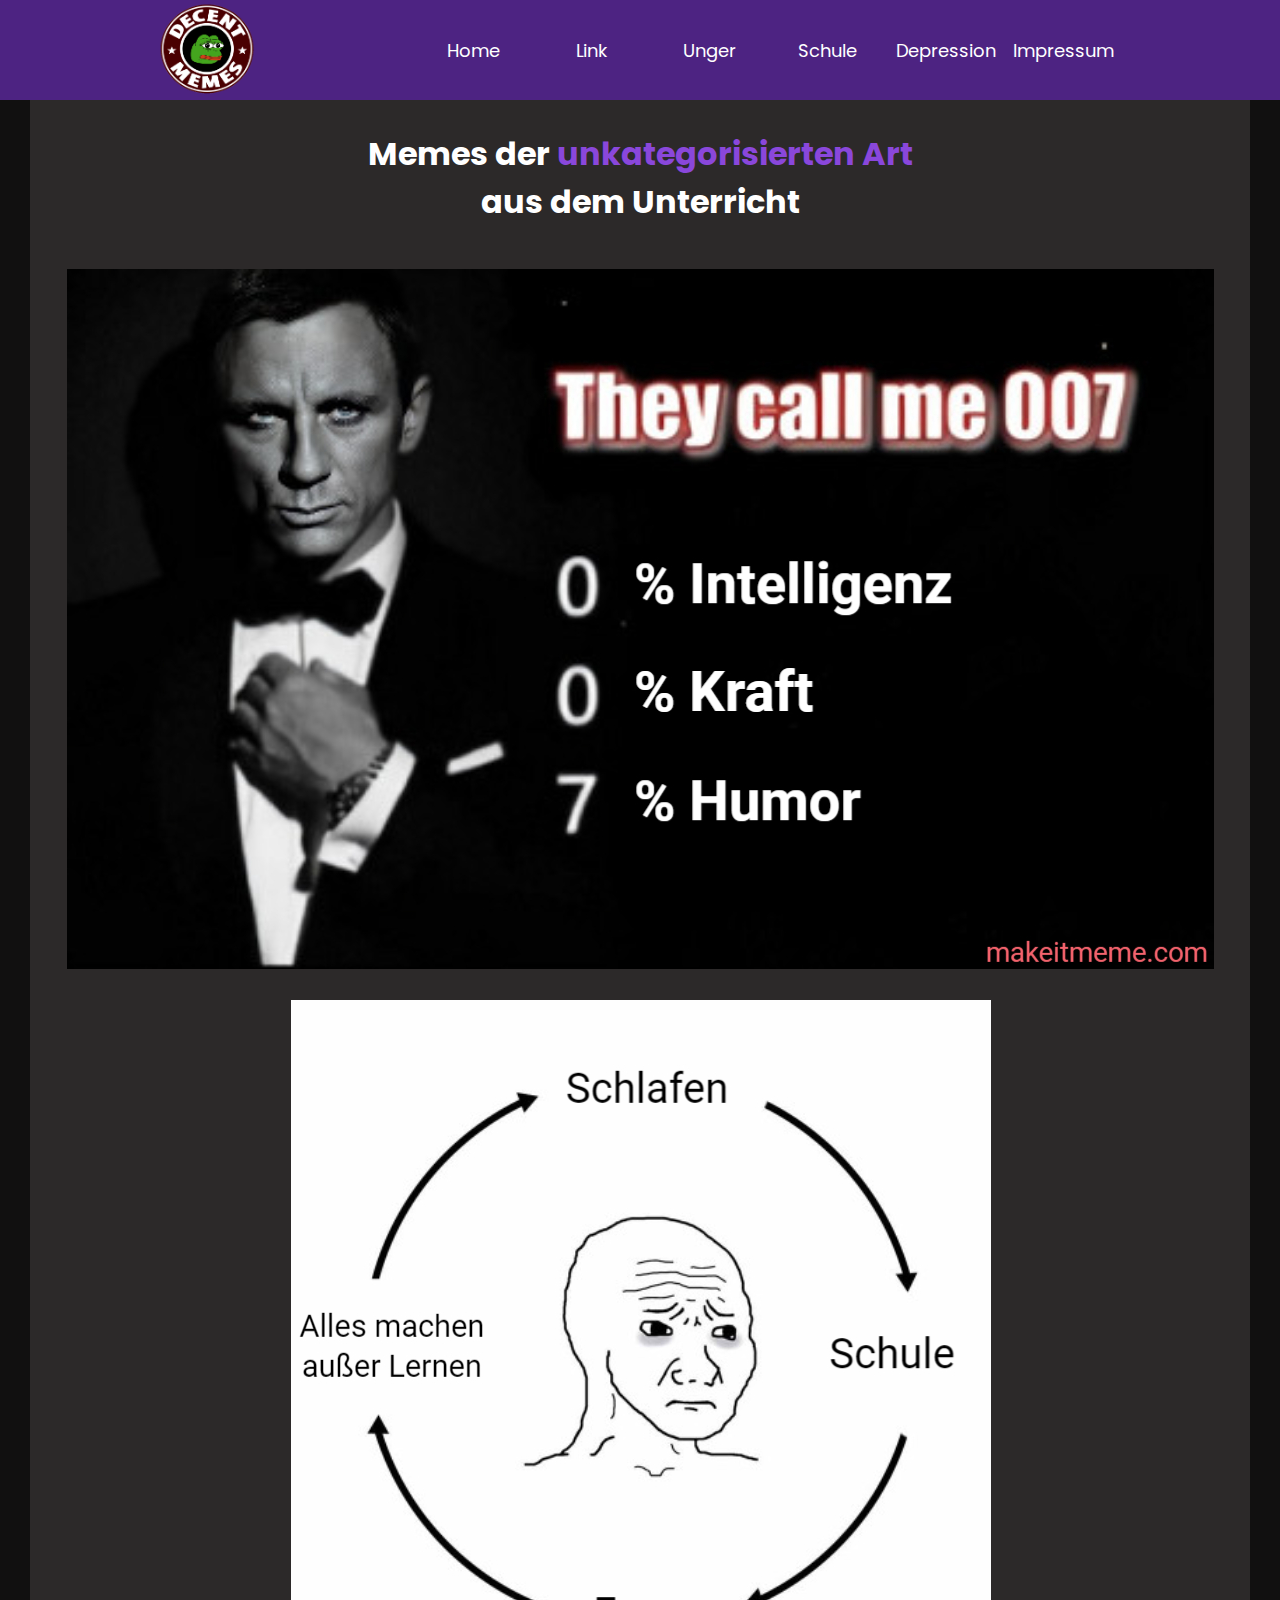
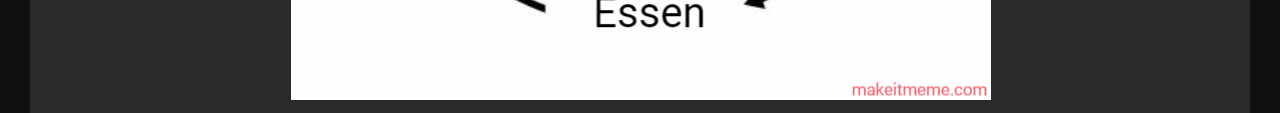
<file: depression.html>
<!DOCTYPE html>
<html lang="en">
<head>
    <meta charset="UTF-8">
    <meta name="viewport" content="width=device-width, initial-scale=1.0">
    <title>Document</title>
    <link rel="stylesheet" href="layout.css" />
</head>
<body>
    <navbar class="navbar">
        <img src="memememe.png" />
        <div class="links">
                <a href="index.html">
                    Home
                </a>
                <a href="link.html">Link</a>
                <a href="unger.html">Unger</a>
                <a href="schule.html">Schule</a>
                <a href="depression.html">Depression</a>
                <a href="impressum.html">Impressum</a>
        </div>
    </navbar>
    <div class="main">
        <div class="head_div">
            <h1>Memes der <span class="main_message">unkategorisierten Art</span> <br /> aus dem Unterricht </h1>
        </div>

        <table style="margin-top: 40px;" class="table_link">
            <thead>
                <th>
                    <img src="memes_depression/makeitmeme_D7km0.jpeg" />
                </th>
            </thead>
            <tbody>
                <tr>
                    <td class="extra-td">
                        <img src="memes_depression/makeitmeme_Ymquf.jpeg" />
                    </td>
                </tr>
            </tbody>
        </table>
    </div>
</body>
</html>
</file>
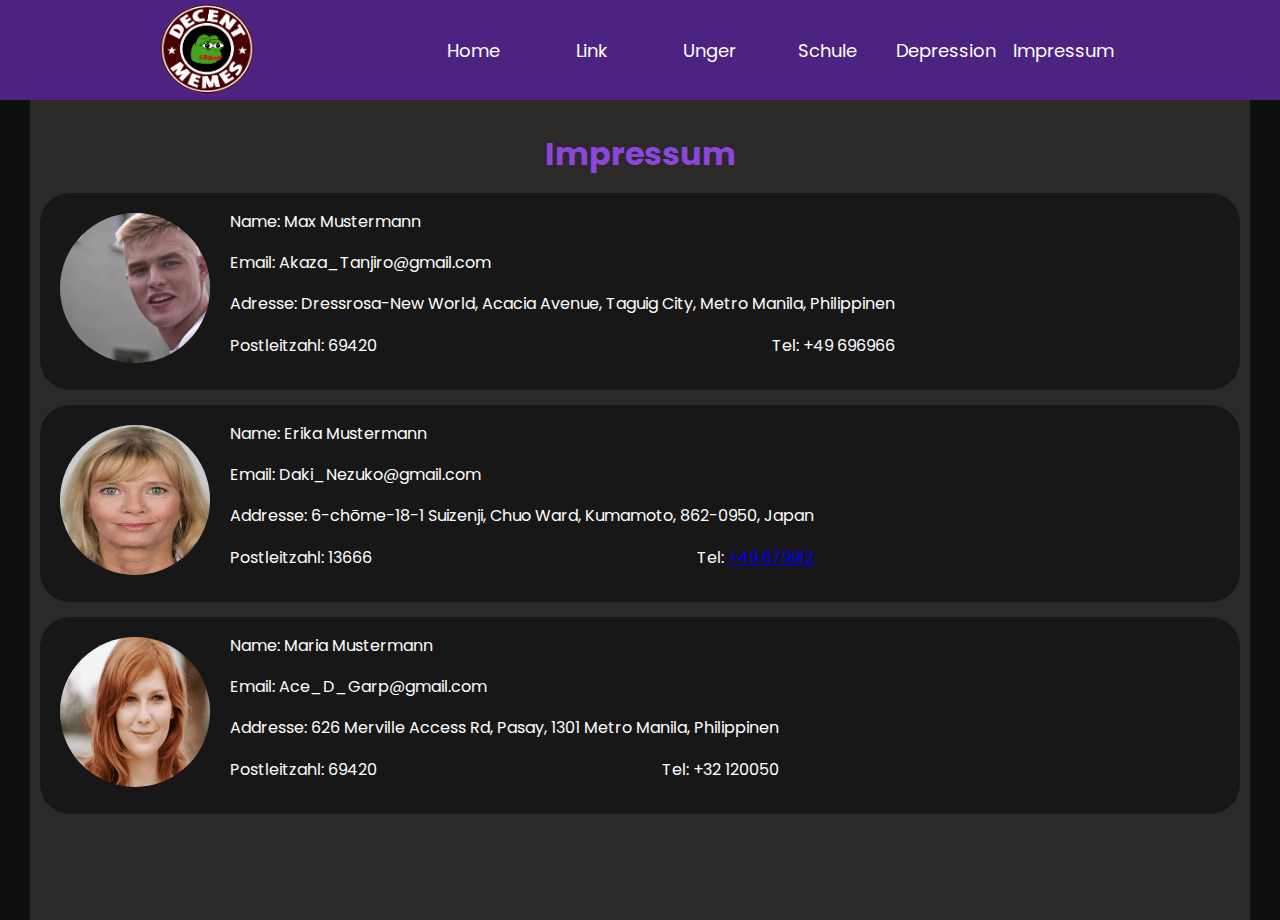
<file: impressum.html>
<!DOCTYPE html>
<html lang="en">
<head>
    <meta charset="UTF-8">
    <meta name="viewport" content="width=device-width, initial-scale=1.0">
    <title>Document</title>
    <link rel="stylesheet" href="layout.css" />
</head>
<body>
    <navbar class="navbar">
        <img src="memememe.png" />
        <div class="links">
                <a href="index.html">
                    Home
                </a>
                <a href="link.html">Link</a>
                <a href="unger.html">Unger</a>
                <a href="schule.html">Schule</a>
                <a href="depression.html">Depression</a>
                <a href="impressum.html">Impressum</a>
        </div>
    </navbar>
    <div class="main">
        <div class="head_div">
            <h1> <span class="main_message">Impressum</span> <br /></h1>
        </div>
        <div class="impressum_card">
            <div>
                <img src="impressum/image.png" class="impressum_img" />
            </div>
            <div class="information_div">
                <p>
                    Name: Max Mustermann
                </p>
                <p>
                    Email: Akaza_Tanjiro@gmail.com
                </p>
                <p>
                    Adresse: Dressrosa-New World, Acacia Avenue, Taguig City, Metro Manila, Philippinen
                </p>
                <div style="display: flex; justify-content: space-between;margin-top: -15px;">
                    <p>
                        Postleitzahl: 69420
                    </p>
                    <p>Tel: +49 696966</p>
                </div>
            </div>
        </div>
        <!-- Das ist 1 Karte, copy und paste sie fr mehr Kontakte -->
        <div class="impressum_card">
            <div>
                <img src="impressum/100000000000019D00000213BD56DAB0.png" class="impressum_img" />
            </div>
            <div class="information_div">
                <p>
                    Name: Erika Mustermann
                </p>
                <p>
                    Email: Daki_Nezuko@gmail.com
                </p>
                <p>
                    Addresse: 6-chōme-18-1 Suizenji, Chuo Ward, Kumamoto, 862-0950, Japan
                </p>
                <div style="display: flex; justify-content: space-between;margin-top: -15px;">
                    <p>
                        Postleitzahl: 13666
                    </p>
                    <p>Tel: <a href="tel:929-556-2746">+49 679912</a></p>
                </div>
            </div>
        </div>

        <div class="impressum_card">
            <div>
                <img src="impressum/png-transparent-kirsten-dunst-mary-jane-watson-spider-man-claudia-actor-mary-heroes-girl-religion.png" class="impressum_img" />
            </div>
            <div class="information_div">
                <p>
                    Name: Maria Mustermann
                </p>
                <p>
                    Email: Ace_D_Garp@gmail.com
                </p>
                <p>
                    Addresse: 626 Merville Access Rd, Pasay, 1301 Metro Manila, Philippinen
                </p>
                <div style="display: flex; justify-content: space-between;margin-top: -15px;">
                    <p>
                        Postleitzahl: 69420
                    </p>
                    <p>Tel: +32 120050</p>
                </div>
            </div>
        </div>
    </div>
</body>
</html>
</file>
<file: layout.css>
@import url('https://fonts.googleapis.com/css2?family=Poppins:ital,wght@0,100;0,200;0,300;0,400;0,500;0,600;0,700;0,800;0,900;1,100;1,200;1,300;1,400;1,500;1,600;1,700;1,800;1,900&display=swap');

body {
    font-family: "Poppins";
    padding: 0;
    margin: 0;
    background-color: rgb(17, 16, 16);
    color: white;
}

.navbar {
    width: 100%;
    display: flex;
    background-color: rgb(77,35,130);
    justify-content: space-evenly;
}
.navbar > img {
    width: 100px;
    height: 100px;
}
.links {
    display: flex;
    justify-content: space-between;
    align-items: center;
    flex: 0.6;
}
.links > a {
    font-size: 18px;
    text-decoration: none;
    color: white;
    height: 100%;
    width: 100%;
    display: flex;
    align-items: center;
    justify-content: center;
}
.links > a:hover {
    background-color: rgb(97, 23, 13);
}
.main {
    max-width: 1200px;
    background-color: rgb(44, 41, 41);
    margin: 0 auto;
    min-height: calc(100vh - 100px);
    padding: 10px;
}  

h1 {
    padding: 0;
    margin: 0;
}

.head_div {
    width: 100%;
    align-items: center;
    display: flex;
    justify-content: center;
}

.head_div > h1 {
    text-align: center;
    margin-top: 20px;
}

.main_message {
    color: rgb(138, 71, 219);
}
.reasons_list {
    font-size: 20px;
    margin-top: 10px;
    width: 100%;
    margin-left: 10px;
}

.img {
    object-fit: contain;
    width: 500px;
    margin-right: 5px;
}

.gif {
    object-fit: contain;
}

.wrapper_div {
    display: flex;
    justify-content: space-around;
    margin-top: 8%;
}

.table_link {
    width: 100%;
}
.extra-td {
    display: flex;
    align-items: center;
    justify-content: center;
    width: 100%;
    margin-top: 20px;
}
.header_2 {
    width: 100%;
    text-align: center;
    margin-top: 5%;
}
.andecote {
    width: 65%;
    margin: 0 auto;
    line-height: 2;
}
.special_div {
    background-color: rgb(97, 23, 13);
    padding: 0;
    border-radius: 15px;
    margin-top: 6%;
    padding: 10px;
}

.home_table {
    width: 100%;
    border: white 1px solid;
    border-collapse: collapse;
    margin-bottom: 2%;
}

.home_table > thead > tr > th {
    text-align: center;
    border: white 1px solid;
    background-color: rgb(111, 42, 196);
    padding: 10px;
}

.home_table > tbody > tr > td {
    text-align: center;
    border: white 1px solid;
    padding: 10px;
}
td > a {
    color: white;
}
td > a:hover {
    color: rgb(111, 42, 196);
}

.impressum_card {
    width: 100%;
    background-color: rgb(24, 23, 23);
    border-radius: 30px;
    margin-top: 15px;
    display: flex;
}
.impressum_img {
    
    width: 150px;
    height: 150px;
    border-radius: 50%;
    margin: 20px;
}
</file>
